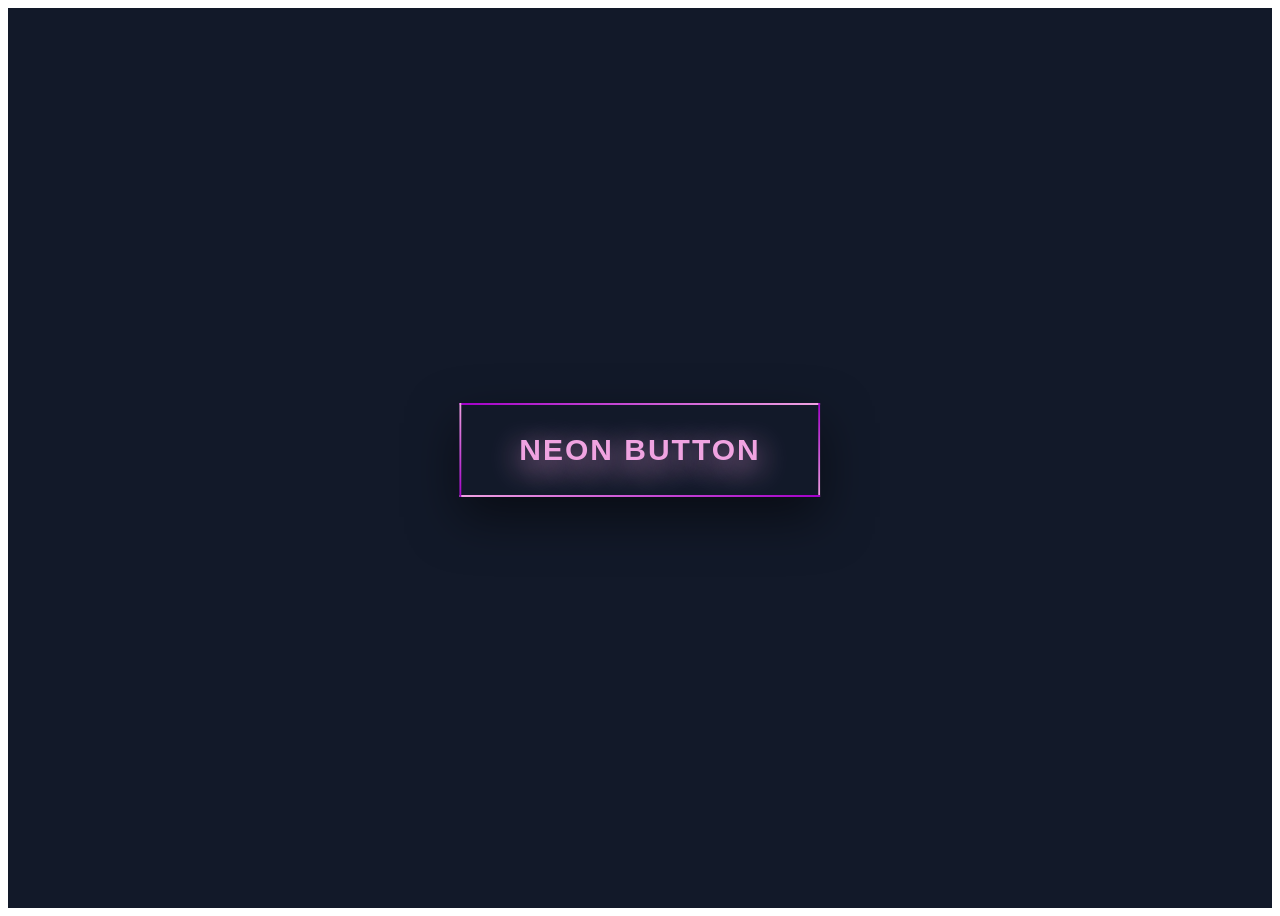
<file: 3D Button/index.html>
<!DOCTYPE html>
<html lang="en">
  <head>
    <meta charset="UTF-8" />
    <meta http-equiv="X-UA-Compatible" content="IE=edge" />
    <meta name="viewport" content="width=device-width, initial-scale=1.0" />
    <title>Webspace4u</title>
    <style>
      /* to set the background dark  */
      .btn-wrapper {
        display: flex;
        justify-content: center;
        align-items: center;
        min-height: 100vh;
        background: #121929;
        font-family: sans-serif;
      }

      a {
        position: absolute;
        top: 50%;
        left: 50%;
        transform: translate(-50%, -50%);
        color: #f0a3e1;
        font-weight: 600;
        padding: 30px 60px;
        font-size: 30px;
        letter-spacing: 2px;
        text-transform: uppercase;
        text-decoration: none;
        text-shadow: 0 8px 30px #f0a3e1;
        box-shadow: 0 20px 50px rgba(0, 0, 0, 0.5);
        overflow: hidden;
      }

      a:before {
        content: "";
        background: linear-gradient(to bottom, #a300c9,
         #f0a3e1);
        position: absolute;
        top: 2px;
        left: 2px;
        right: 2px;
        bottom: 2px;
        z-index: -1;
        filter: blur(10px);
        opacity: 0;
        transition: opacity 0.3s;
      }

      a:hover:before {
        opacity: 1;
      }

      a span:nth-child(1) {
        position: absolute;
        top: 0;
        left: 0;
        width: 100%;
        height: 2px;
        background: linear-gradient(to right, #a300c9,
         #f0a3e1);
        animation: animate1 2s linear infinite;
      }

      @keyframes animate1 {
        0% {
          transform: translateX(-100%);
        }
        100% {
          transform: translateX(100%);
        }
      }

      a span:nth-child(2) {
        position: absolute;
        top: 0;
        right: 0;
        width: 2px;
        height: 100%;
        background: linear-gradient(to bottom, #a300c9, #f0a3e1);
        animation: animate2 2s linear infinite;
        animation-delay: 1s;
      }

      @keyframes animate2 {
        0% {
          transform: translateY(-100%);
        }
        100% {
          transform: translateY(100%);
        }
      }

      a span:nth-child(3) {
        position: absolute;
        bottom: 0;
        left: 0;
        width: 100%;
        height: 2px;
        background: linear-gradient(to left, #a300c9, #f0a3e1);
        animation: animate3 2s linear infinite;
      }

      @keyframes animate3 {
        0% {
          transform: translateX(100%);
        }
        100% {
          transform: translateX(-100%);
        }
      }

      a span:nth-child(4) {
        position: absolute;
        top: 0;
        left: 0;
        width: 2px;
        height: 100%;
        background: linear-gradient(to top, #a300c9, #f0a3e1);
        animation: animate4 2s linear infinite;
        animation-delay: 1s;
      }

      @keyframes animate4 {
        0% {
          transform: translateY(100%);
        }
        100% {
          transform: translateY(-100%);
        }
      }
    </style>
  </head>
  <body>
    <div class="btn-wrapper">
      <a href="#">
        <span></span>
        <span></span>
        <span></span>
        <span></span>
        Neon Button
      </a>
    </div>
  </body>
</html>
</file>
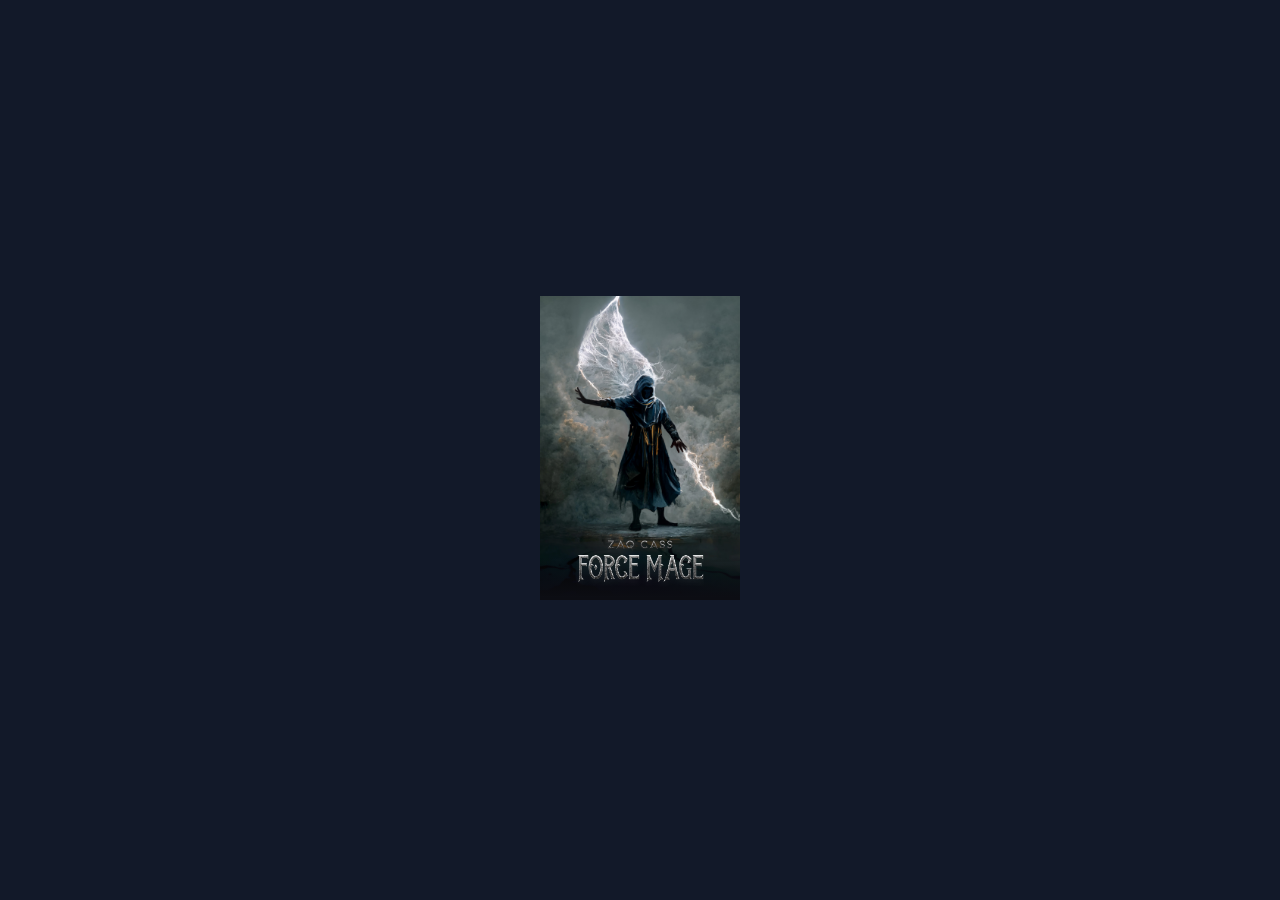
<file: 3D Cards/index.html>
<!DOCTYPE html>
<html lang="en" >
<head>
  <meta charset="UTF-8">
  <title>CodePen - 3D Card Hover Effect</title>
  <link rel="stylesheet" href="./style.css">

</head>
<body>

  <div class="card">
    <div class="wrapper">
      <img src="1.jpg" class="cover-image" />
    </div>
    <img src="2.png" class="title" />
    <img src="3.webp" class="character" />
  </div>
<!-- partial -->
  
</body>
</html>
</file>
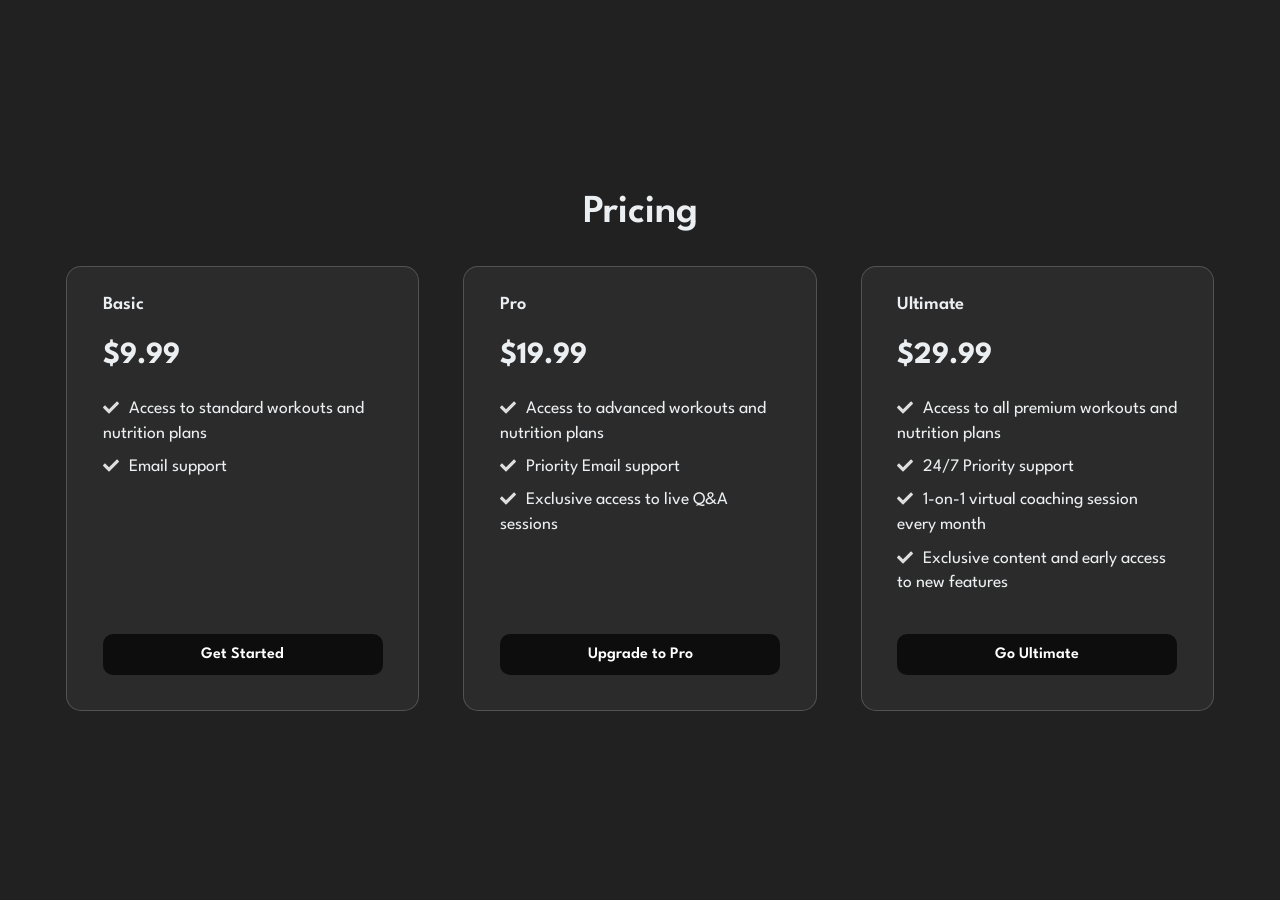
<file: Cards/index.html>
<!DOCTYPE html>
<html lang="en">
<head>
    <meta charset="UTF-8">
    <meta name="viewport" content="width=device-width, initial-scale=1.0">
    <title>Document</title>
    <link rel="stylesheet" href="https://cdnjs.cloudflare.com/ajax/libs/font-awesome/5.15.3/css/all.min.css">

    <style>
        @import url("https://fonts.googleapis.com/css2?family=League+Spartan:wght@400;500;600;700;800;900&display=swap");

*,
*::after,
*::before {
  box-sizing: border-box;
  margin: 0;
  padding: 0;
}

html,
body {
  height: 100%;
  min-height: 100vh;
}

body {
  display: grid;
  place-items: center;
  font-family: "League Spartan", system-ui, sans-serif;
  font-size: 1.1rem;
  line-height: 1.2;
  background-color: #212121;
  color: #ddd;
}

ul {
  list-style: none;
}

.main {
  max-width: 75rem;
  padding: 3em 1.5em;
}

.main__heading {
  font-weight: 600;
  font-size: 2.25em;
  margin-bottom: 0.75em;
  text-align: center;
  color: #eceff1;
}

.cards {
  position: relative;
}

.cards__inner {
  display: flex;
  flex-wrap: wrap;
  gap: 2.5em;
}

.card {
  --flow-space: 0.5em;
  --hsl: var(--hue), var(--saturation), var(--lightness);
  flex: 1 1 14rem;
  padding: 1.5em 2em;
  display: grid;
  grid-template-rows: auto auto auto 1fr;
  align-items: start;
  gap: 1.25em;
  color: #eceff1;
  background-color: #2b2b2b;
  border: 1px solid #eceff133;
  border-radius: 15px;
}

.card:nth-child(1) {
  --hue: 165;
  --saturation: 82.26%;
  --lightness: 51.37%;
}

.card:nth-child(2) {
  --hue: 291.34;
  --saturation: 95.9%;
  --lightness: 61.76%;
}

.card:nth-child(3) {
  --hue: 338.69;
  --saturation: 100%;
  --lightness: 48.04%;
}

.card__bullets {
  line-height: 1.4;
}

.card__bullets li::before {
  display: inline-block;
  content: url("data:image/svg+xml,%3Csvg xmlns='http://www.w3.org/2000/svg' viewBox='0 0 512 512' width='16' title='check' fill='%23dddddd'%3E%3Cpath d='M173.898 439.404l-166.4-166.4c-9.997-9.997-9.997-26.206 0-36.204l36.203-36.204c9.997-9.998 26.207-9.998 36.204 0L192 312.69 432.095 72.596c9.997-9.997 26.207-9.997 36.204 0l36.203 36.204c9.997 9.997 9.997 26.206 0 36.204l-294.4 294.401c-9.998 9.997-26.207 9.997-36.204-.001z' /%3E%3C/svg%3E");
  transform: translatey(0.25ch);
  margin-right: 1ch;
}

.card__heading {
  font-size: 1.05em;
  font-weight: 600;
}

.card__price {
  font-size: 1.75em;
  font-weight: 700;
}

.flow > * + * {
  margin-top: var(--flow-space, 1.25em);
}

.cta {
  display: block;
  align-self: end;
  margin: 1em 0 0.5em 0;
  text-align: center;
  text-decoration: none;
  color: #fff;
  background-color: #0d0d0d;
  padding: 0.7em;
  border-radius: 10px;
  font-size: 1rem;
  font-weight: 600;
}

.overlay {
  position: absolute;
  inset: 0;
  pointer-events: none;
  user-select: none;
  opacity: var(--opacity, 0);
  -webkit-mask: radial-gradient(
    25rem 25rem at var(--x) var(--y),
    #000 1%,
    transparent 50%
  );
  mask: radial-gradient(
    25rem 25rem at var(--x) var(--y),
    #000 1%,
    transparent 50%
  );
  transition: 400ms mask ease;
  will-change: mask;
}

.overlay .card {
  background-color: hsla(var(--hsl), 0.15);
  border-color: hsla(var(--hsl), 1);
  box-shadow: 0 0 0 1px inset hsl(var(--hsl));
}

.overlay .cta {
  display: block;
  grid-row: -1;
  width: 100%;
  background-color: hsl(var(--hsl));
  box-shadow: 0 0 0 1px hsl(var(--hsl));
}

:not(.overlay) > .card {
  transition: 400ms background ease;
  will-change: background;
}

:not(.overlay) > .card:hover {
  --lightness: 95%;
  background: hsla(var(--hsl), 0.1);
}


/* -- YouTube Link Styles -- */

#source-link {
  top: 60px;
}

#source-link > i {
  color: rgb(94, 106, 210);
}

#yt-link {  
  top: 10px;
}

#yt-link > i {
  color: rgb(219, 31, 106); 

}

.meta-link {
  align-items: center;
  backdrop-filter: blur(3px);
  background-color: rgba(255, 255, 255, 0.05);
  border: 1px solid rgba(255, 255, 255, 0.1);
  border-radius: 6px;
  box-shadow: 2px 2px 2px rgba(0, 0, 0, 0.1);
  cursor: pointer;  
  display: inline-flex;
  gap: 5px;
  left: 10px;
  padding: 10px 20px;
  position: fixed;
  text-decoration: none;
  transition: background-color 600ms, border-color 600ms;
  z-index: 10000;
}

.meta-link:hover {
  background-color: rgba(255, 255, 255, 0.1);
  border: 1px solid rgba(255, 255, 255, 0.2);
}

.meta-link > i, .meta-link > span {
  height: 20px;
  line-height: 20px;
}

.meta-link > span {
  color: white;
  font-family: "Rubik", sans-serif;
  transition: color 600ms;
}



    </style>
</head>
<body>
    <main class="main flow">
        <h1 class="main__heading">Pricing</h1>
        <div class="main__cards cards">
          <div class="cards__inner">
            <div class="cards__card card">
              <h2 class="card__heading">Basic</h2>
              <p class="card__price">$9.99</p>
              <ul role="list" class="card__bullets flow">
                <li>Access to standard workouts and nutrition plans</li>
                <li>Email support</li>
              </ul>
              <a href="#basic" class="card__cta cta">Get Started</a>
            </div>
      
            <div class="cards__card card">
              <h2 class="card__heading">Pro</h2>
              <p class="card__price">$19.99</p>
              <ul role="list" class="card__bullets flow">
                <li>Access to advanced workouts and nutrition plans</li>
                <li>Priority Email support</li>
                <li>Exclusive access to live Q&A sessions</li>
              </ul>
              <a href="#pro" class="card__cta cta">Upgrade to Pro</a>
            </div>
      
            <div class="cards__card card">
              <h2 class="card__heading">Ultimate</h2>
              <p class="card__price">$29.99</p>
              <ul role="list" class="card__bullets flow">
                <li>Access to all premium workouts and nutrition plans</li>
                <li>24/7 Priority support</li>
                <li>1-on-1 virtual coaching session every month</li>
                <li>Exclusive content and early access to new features</li>
              </ul>
              <a href="#ultimate" class="card__cta cta">Go Ultimate</a>
            </div>
          </div>
          
          <div class="overlay cards__inner"></div>
        </div>
      </main>


      <script>
        console.clear();

const cardsContainer = document.querySelector(".cards");
const cardsContainerInner = document.querySelector(".cards__inner");
const cards = Array.from(document.querySelectorAll(".card"));
const overlay = document.querySelector(".overlay");

const applyOverlayMask = (e) => {
  const overlayEl = e.currentTarget;
  const x = e.pageX - cardsContainer.offsetLeft;
  const y = e.pageY - cardsContainer.offsetTop;

  overlayEl.style = `--opacity: 1; --x: ${x}px; --y:${y}px;`;
};

const createOverlayCta = (overlayCard, ctaEl) => {
  const overlayCta = document.createElement("div");
  overlayCta.classList.add("cta");
  overlayCta.textContent = ctaEl.textContent;
  overlayCta.setAttribute("aria-hidden", true);
  overlayCard.append(overlayCta);
};

const observer = new ResizeObserver((entries) => {
  entries.forEach((entry) => {
    const cardIndex = cards.indexOf(entry.target);
    let width = entry.borderBoxSize[0].inlineSize;
    let height = entry.borderBoxSize[0].blockSize;

    if (cardIndex >= 0) {
      overlay.children[cardIndex].style.width = `${width}px`;
      overlay.children[cardIndex].style.height = `${height}px`;
    }
  });
});

const initOverlayCard = (cardEl) => {
  const overlayCard = document.createElement("div");
  overlayCard.classList.add("card");
  createOverlayCta(overlayCard, cardEl.lastElementChild);
  overlay.append(overlayCard);
  observer.observe(cardEl);
};

cards.forEach(initOverlayCard);
document.body.addEventListener("pointermove", applyOverlayMask);

      </script>
</body>
</html>
</file>
<file: 3D Cards/style.css>
:root {
  --card-height: 300px;
  --card-width: calc(var(--card-height) / 1.5);
}

* {
  box-sizing: border-box;
}
body {
  width: 100vw;
  height: 100vh;
  margin: 0;
  display: flex;
  justify-content: center;
  align-items: center;
  background: #121929;
}
                                                              .card {
                                                                width: var(--card-width);
                                                                height: var(--card-height);
                                                                position: relative;
                                                                display: flex;
                                                                justify-content: center;
                                                                align-items: flex-end;
                                                                padding: 0 36px;
                                                                perspective: 2500px;
                                                                margin: 0 50px;
                                                              }

.cover-image {
  width: 100%;
  height: 100%;
  object-fit: cover;
}

.wrapper {
  transition: all 0.5s;
  position: absolute;
  width: 100%;
  z-index: -1;
}

.card:hover .wrapper {
  transform: perspective(900px) translateY(-5%) rotateX(25deg) translateZ(0);
  box-shadow: 2px 35px 32px -8px rgba(0, 0, 0, 0.75);
  -webkit-box-shadow: 2px 35px 32px -8px rgba(0, 0, 0, 0.75);
  -moz-box-shadow: 2px 35px 32px -8px rgba(0, 0, 0, 0.75);
}

.wrapper::before,
.wrapper::after {
  content: "";
  opacity: 0;
  width: 100%;
  height: 80px;
  transition: all 0.5s;
  position: absolute;
  left: 0;
}
.wrapper::before {
  top: 0;
  height: 100%;
  background-image: linear-gradient(
    to top,
    transparent 46%,
    rgba(12, 13, 19, 0.5) 68%,
    rgba(12, 13, 19) 97%
  );
}
.wrapper::after {
  bottom: 0;
  opacity: 1;
  background-image: linear-gradient(
    to bottom,
    transparent 46%,
    rgba(12, 13, 19, 0.5) 68%,
    rgba(12, 13, 19) 97%
  );
}

.card:hover .wrapper::before,
.wrapper::after {
  opacity: 1;
}
.card:hover .wrapper::after {
  height: 120px;
}


                                                                      .title {
                                                                        width: 100%;
                                                                        transition: transform 0.5s;
                                                                      }
                                                                      .card:hover .title {
                                                                        transform: translate3d(0%, -50px, 100px);
                                                                      }

.character {
  width: 100%;
  opacity: 0;
  transition: all 0.5s;
  position: absolute;
  z-index: -1;
}

.card:hover .character {
  opacity: 1;
  transform: translate3d(0%, -30%, 100px);
}
</file>
